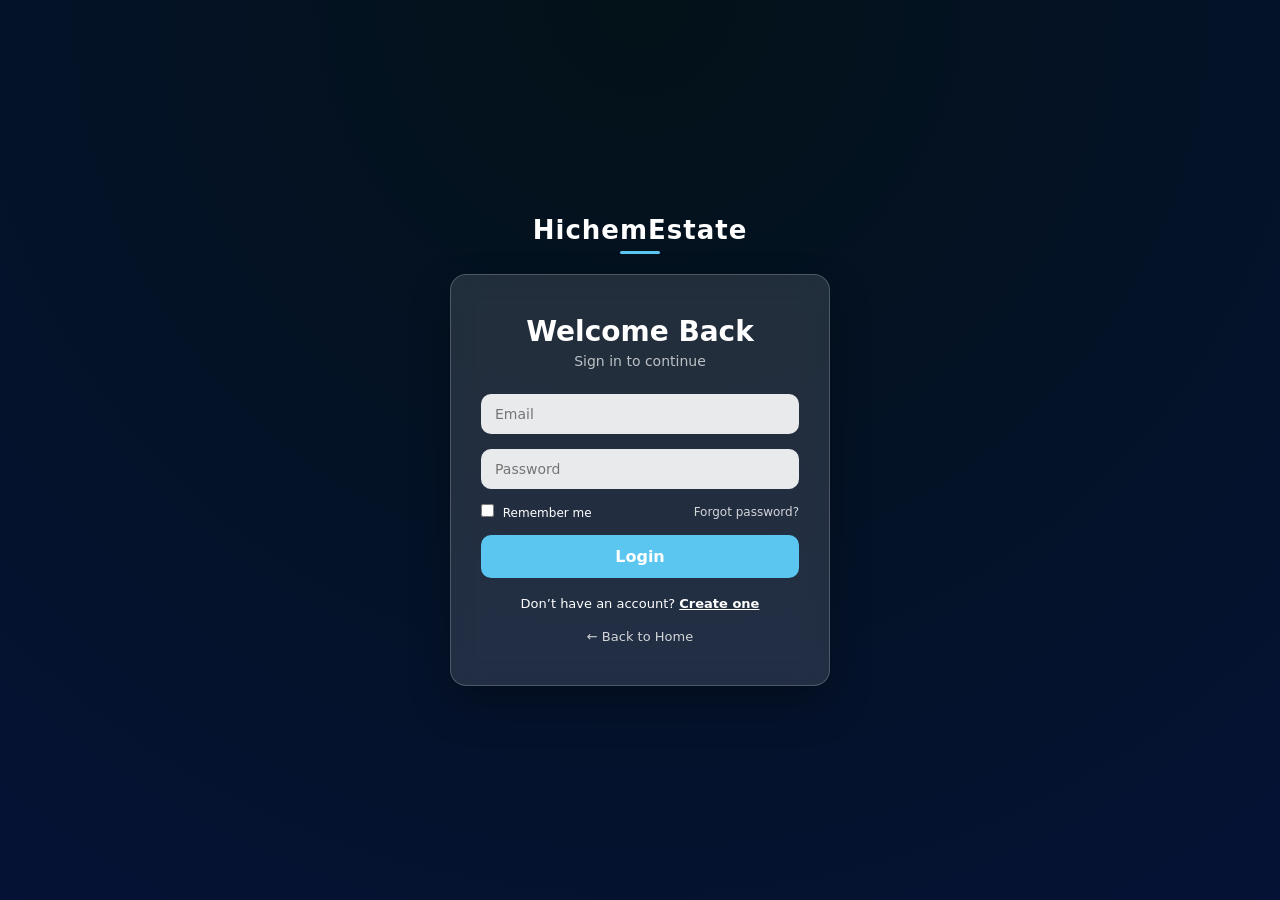
<file: login.html>
<!DOCTYPE html>
<html lang="en">
<head>
  <meta charset="UTF-8">
  <title></title>
  <link rel="stylesheet" href="login.css">
</head>
<body>
 <div class="container">

    <div class="logo">
  <a href="index.html">HichemEstate</a>
</div>

    <form class="login-form">

      <h2>Welcome Back</h2>
      <p class="subtitle">Sign in to continue</p>

      <input type="email" placeholder="Email" required>
      <input type="password" placeholder="Password" required>

      <div class="options">
        <label>
          <input type="checkbox">
          Remember me
        </label>
        <a href="#" class="forgot">Forgot password?</a>

      </div>

      <button type="submit">Login</button>

      <p class="signup">
        Don’t have an account?
        <a href="signup.html">Create one</a>
      </p>

      <p class="back-link">
        <a href="index.html">← Back to Home</a>
      </p>

    </form>

  </div>

</body>
</html>
</file>
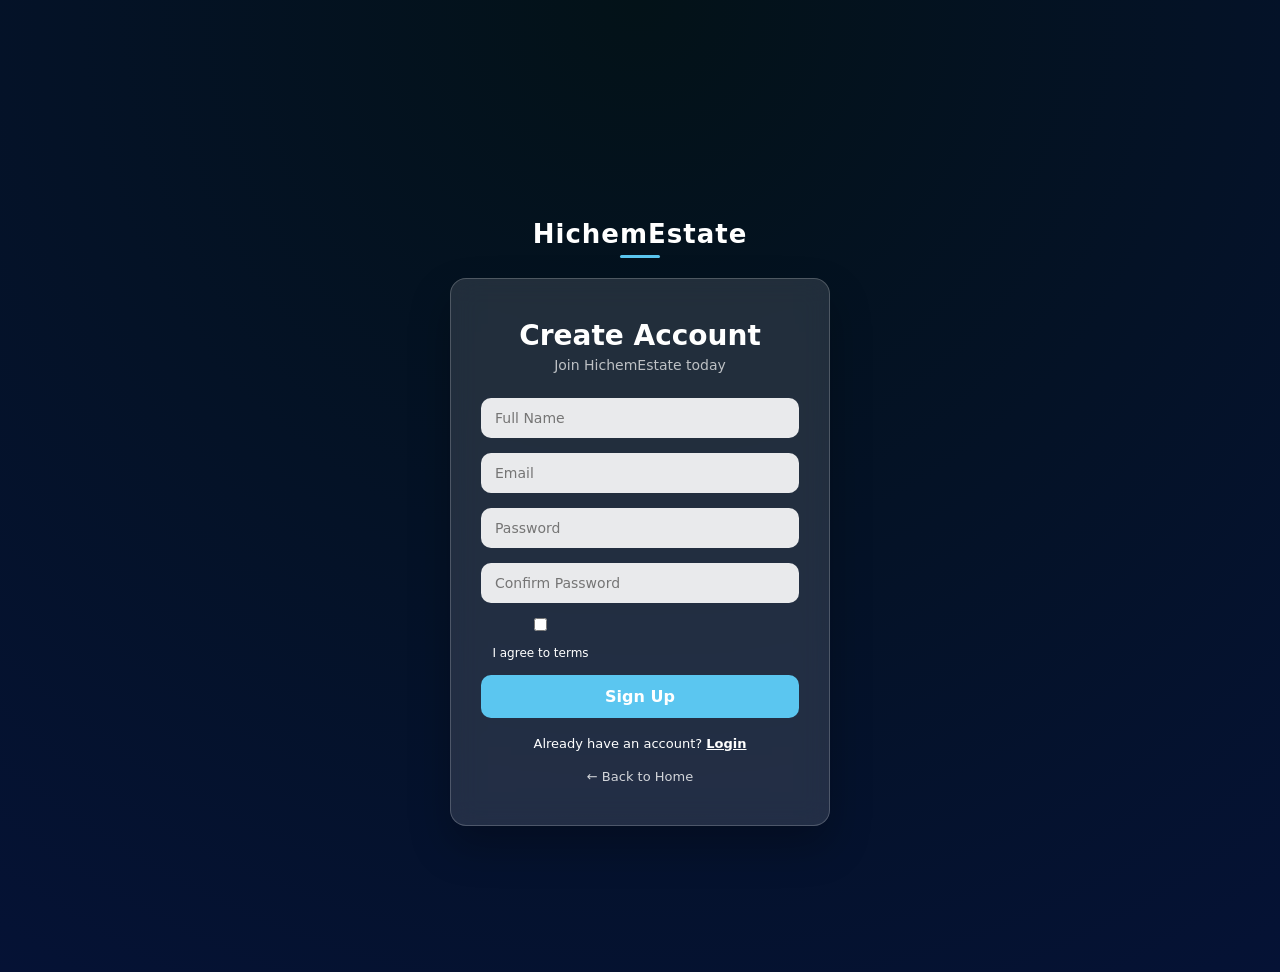
<file: signup.html>
<!DOCTYPE html>
<html lang="en">
<head>
  <meta charset="UTF-8">
  <title>Sign Up</title>
  <link rel="stylesheet" href="signup.css">
</head>
<body>

 <div class="container">

    <div class="logo">
      <a href="index.html">HichemEstate</a>
    </div>

    <form class="login-form">

      <h2>Create Account</h2>
      <p class="subtitle">Join HichemEstate today</p>

      <input type="text" placeholder="Full Name" required>
      <input type="email" placeholder="Email" required>
      <input type="password" placeholder="Password" required>
      <input type="password" placeholder="Confirm Password" required>

      <div class="options">
        <label>
          <input type="checkbox" required>
          I agree to terms
        </label>
      </div>

      <button type="submit">Sign Up</button>

      <p class="signup">
        Already have an account?
        <a href="login.html">Login</a>
      </p>

      <p class="back-link">
        <a href="index.html">← Back to Home</a>
      </p>

    </form>

  </div>

</body>
</html>
</file>
<file: login.css>
* {
  margin: 0;
  padding: 0;
  box-sizing: border-box;
  font-family: system-ui, -apple-system, Segoe UI, Roboto, Arial, sans-serif;
}

body {
  height: 100vh;
  display: flex;
  justify-content: center;
  align-items: center;
  background: radial-gradient(circle at top, #031218, #051235);
}

/* Card */
.container {
  width: 100%;
  max-width: 420px;
  padding: 20px;
}

.login-form {
  background: rgba(255, 255, 255, 0.12);
  backdrop-filter: blur(14px);
  -webkit-backdrop-filter: blur(14px);

  border: 1px solid rgba(255, 255, 255, 0.2);
  border-radius: 16px;

  padding: 40px 30px;
  box-shadow: 0 20px 40px rgba(0, 0, 0, 0.25);

  text-align: center;
}

/* Titles */
.login-form h2 {
  color: white;
  font-size: 28px;
  margin-bottom: 5px;
}

.subtitle {
  color: rgba(255, 255, 255, 0.7);
  font-size: 14px;
  margin-bottom: 25px;
}

/* Inputs */
.login-form input[type="email"],
.login-form input[type="password"] {
  width: 100%;
  padding: 12px 14px;
  margin-bottom: 15px;

  border: none;
  border-radius: 10px;
  outline: none;

  background: rgba(255, 255, 255, 0.9);
  font-size: 14px;

  transition: 0.25s;
}

.login-form input:focus {
  transform: scale(1.02);
  box-shadow: 0 0 0 3px rgba(91, 198, 240, 0.4);
}

/* Options row */
.options {
  display: flex;
  justify-content: space-between;
  align-items: center;

  font-size: 12px;
  margin-bottom: 15px;
  color: white;
}

.options input {
  margin-right: 5px;
}
.forgot {
  color: white;
  text-decoration: none;
  opacity: 0.8;
}

.forgot:hover {
  opacity: 1;
  text-decoration: underline;
}


/* Button */
button {
  width: 100%;
  padding: 12px;

  border: none;
  border-radius: 10px;

  background: #5bc6f0;
  color: white;

  font-size: 16px;
  font-weight: 600;

  cursor: pointer;
  transition: 0.25s;
}

button:hover {
  background: #3fb3e0;
  transform: translateY(-2px);
}

/* Signup text */
.signup {
  margin-top: 18px;
  font-size: 13px;
  color: white;
}

.signup a {
  color: #ffffff;
  font-weight: 600;
  text-decoration: underline;
}

/* Back link */
.back-link {
  margin-top: 15px;
}

.back-link a {
  color: white;
  font-size: 13px;
  text-decoration: none;
  opacity: 0.8;
}

.back-link a:hover {
  opacity: 1;
  text-decoration: underline;
}







.logo {
  text-align: center;
  margin-bottom: 20px;
}

.logo a {
  font-size: 24px;
  font-weight: 700;
  color: white;
  text-decoration: none;
  letter-spacing: 1px;
}

.logo a:hover {
  opacity: 0.8;
}


.logo a {
  font-size: 26px;
  font-weight: 800;
  color: white;
  text-decoration: none;
  letter-spacing: 1px;
  
}

.logo a::after {
  content: "";
  display: block;
  width: 40px;
  height: 3px;
  background: #5bc6f0;
  margin: 6px auto 0;
  border-radius: 10px;
}
</file>
<file: signup.css>
/* RESET */
* {
  margin: 0;
  padding: 0;
  box-sizing: border-box;
  font-family: system-ui, -apple-system, Segoe UI, Roboto, Arial, sans-serif;
}

/* BACKGROUND */
body {
  height: 100vh;
  display: flex;
  justify-content: center;
  align-items: center;
  background: radial-gradient(circle at top, #031218, #051235);
  margin-top: 72px;
}

/* CONTAINER */
.container {
  width: 100%;
  max-width: 420px;
  padding: 20px;
}

/* GLASS CARD */
.login-form {
  background: rgba(255, 255, 255, 0.12);
  backdrop-filter: blur(14px);
  -webkit-backdrop-filter: blur(14px);

  border: 1px solid rgba(255, 255, 255, 0.2);
  border-radius: 16px;

  padding: 40px 30px;
  box-shadow: 0 20px 40px rgba(0, 0, 0, 0.25);

  text-align: center;
}

/* TITLE */
.login-form h2 {
  color: white;
  font-size: 28px;
  margin-bottom: 5px;
}

/* SUBTITLE */
.subtitle {
  color: rgba(255, 255, 255, 0.7);
  font-size: 14px;
  margin-bottom: 25px;
}

/* INPUTS */
.login-form input {
  width: 100%;
  padding: 12px 14px;
  margin-bottom: 15px;

  border: none;
  border-radius: 10px;
  outline: none;

  background: rgba(255, 255, 255, 0.9);
  font-size: 14px;

  transition: 0.25s;
}

.login-form input:focus {
  transform: scale(1.02);
  box-shadow: 0 0 0 3px rgba(91, 198, 240, 0.4);
}

/* OPTIONS */
.options {
  display: flex;
  justify-content: flex-start;
  align-items: center;

  font-size: 12px;
  margin-bottom: 15px;
  color: white;
}

.options input {
  margin-right: 6px;
}

/* BUTTON */
button {
  width: 100%;
  padding: 12px;

  border: none;
  border-radius: 10px;

  background: #5bc6f0;
  color: white;

  font-size: 16px;
  font-weight: 600;

  cursor: pointer;
  transition: 0.25s;
}

button:hover {
  background: #3fb3e0;
  transform: translateY(-2px);
}

/* SIGNUP / LOGIN TEXT */
.signup {
  margin-top: 18px;
  font-size: 13px;
  color: white;
}

.signup a {
  color: #ffffff;
  font-weight: 600;
  text-decoration: underline;
}

/* BACK LINK */
.back-link {
  margin-top: 15px;
}

.back-link a {
  color: white;
  font-size: 13px;
  text-decoration: none;
  opacity: 0.8;
}

.back-link a:hover {
  opacity: 1;
  text-decoration: underline;
}

/* LOGO */
.logo {
  text-align: center;
  margin-bottom: 20px;
}

.logo a {
  font-size: 26px;
  font-weight: 800;
  color: white;
  text-decoration: none;
  letter-spacing: 1px;
}

.logo a::after {
  content: "";
  display: block;
  width: 40px;
  height: 3px;
  background: #5bc6f0;
  margin: 6px auto 0;
  border-radius: 10px;
}
</file>
